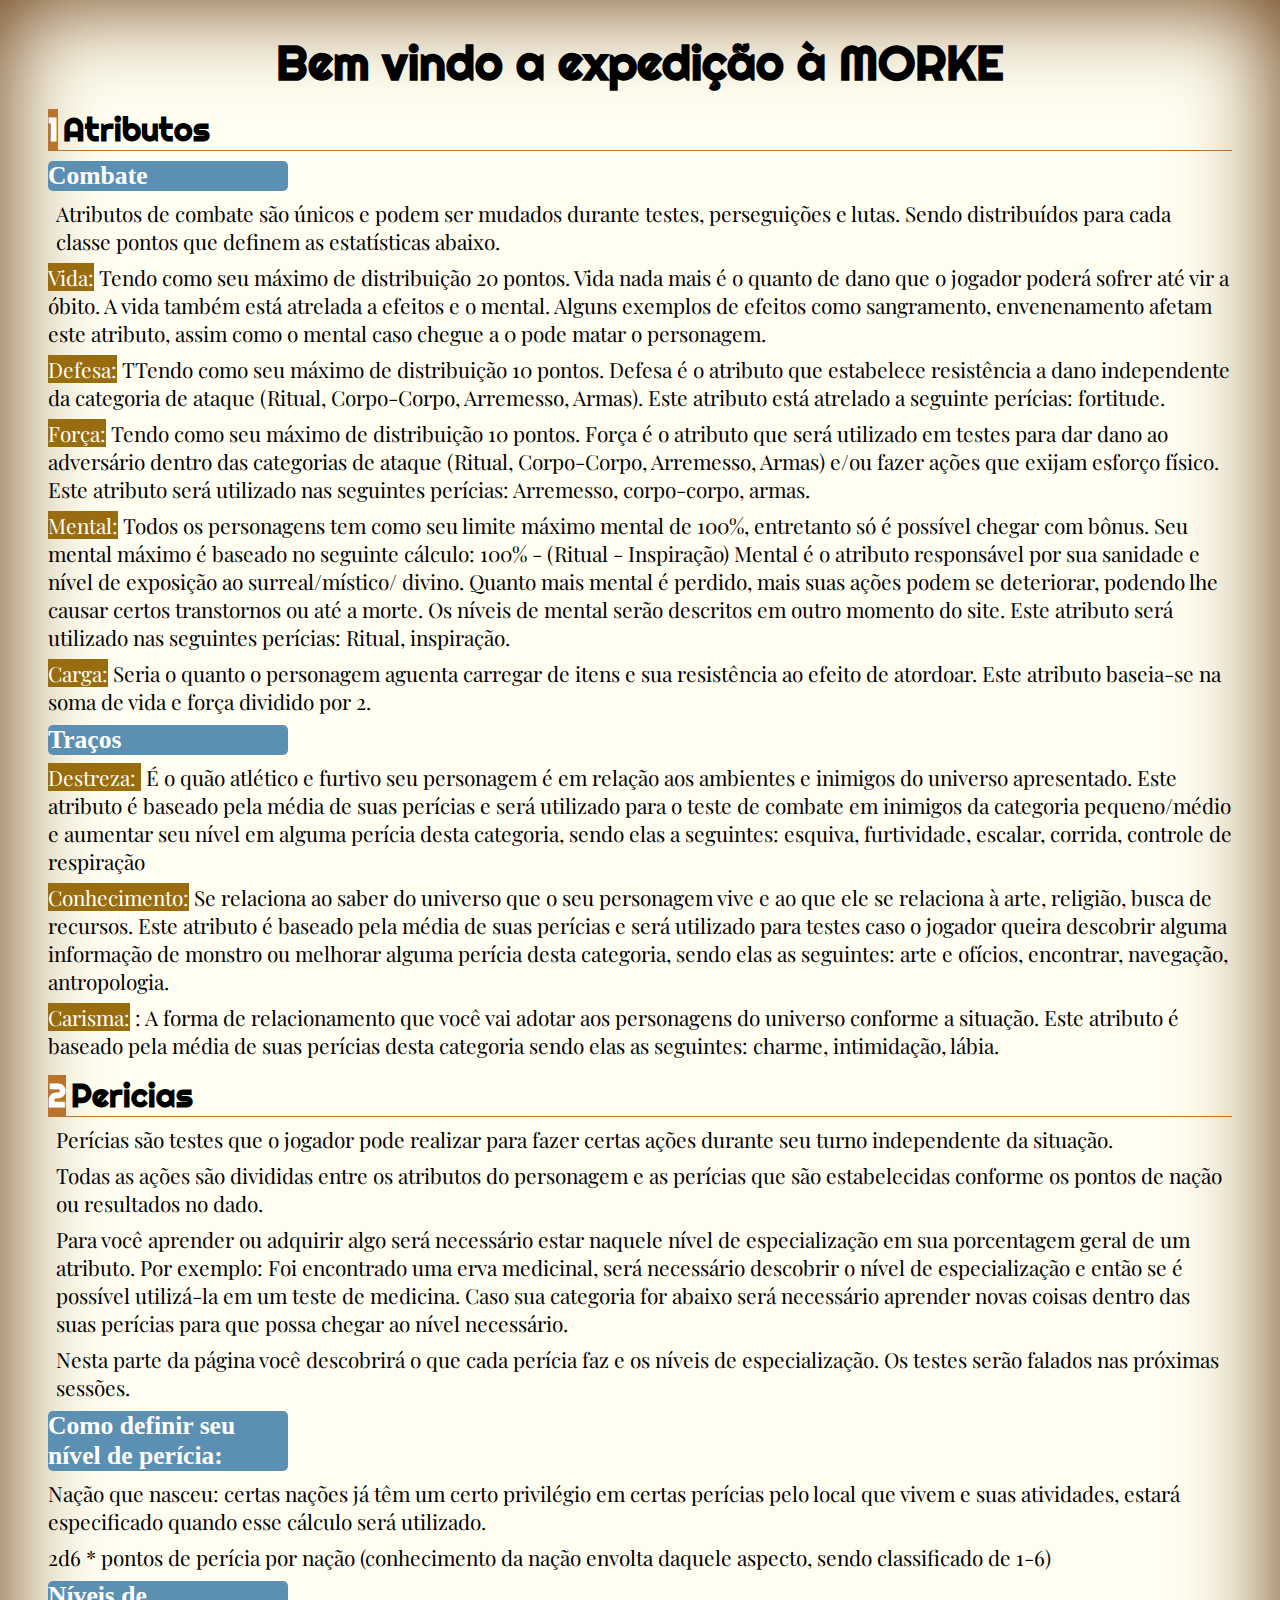
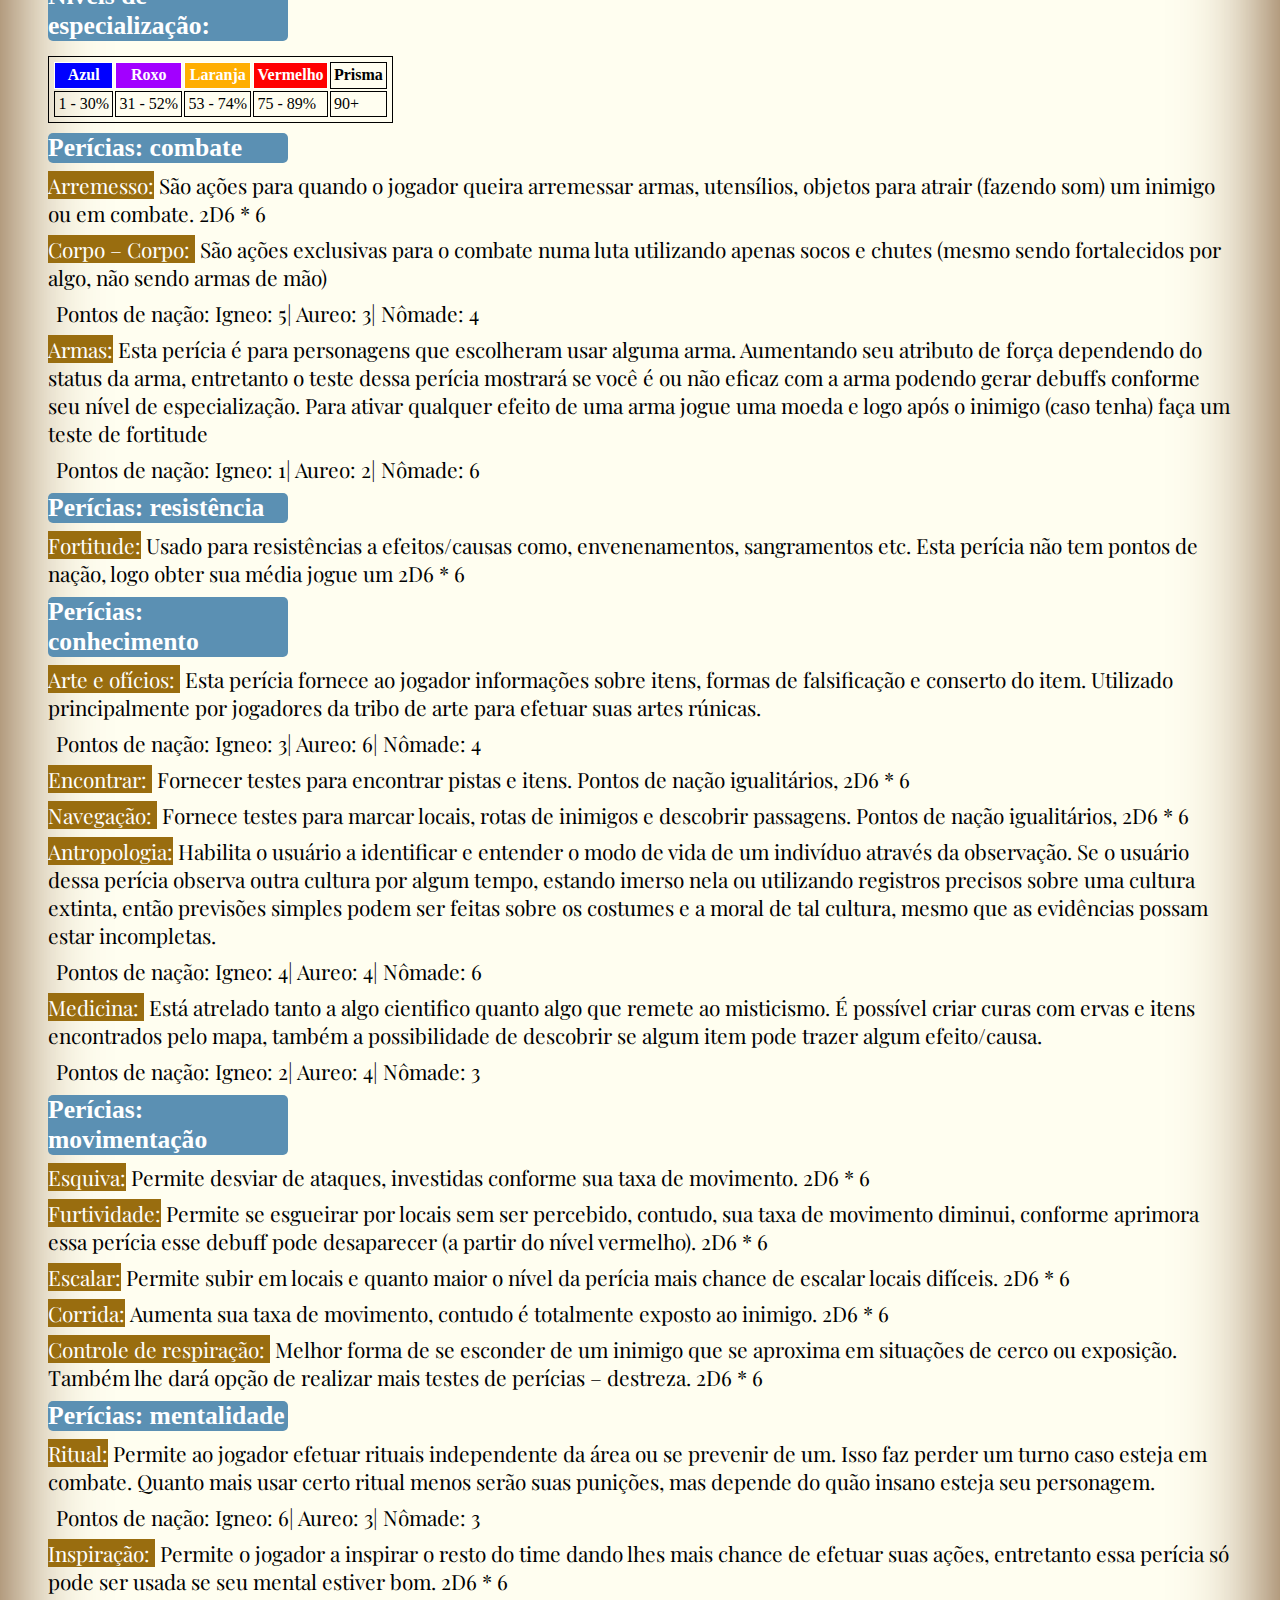
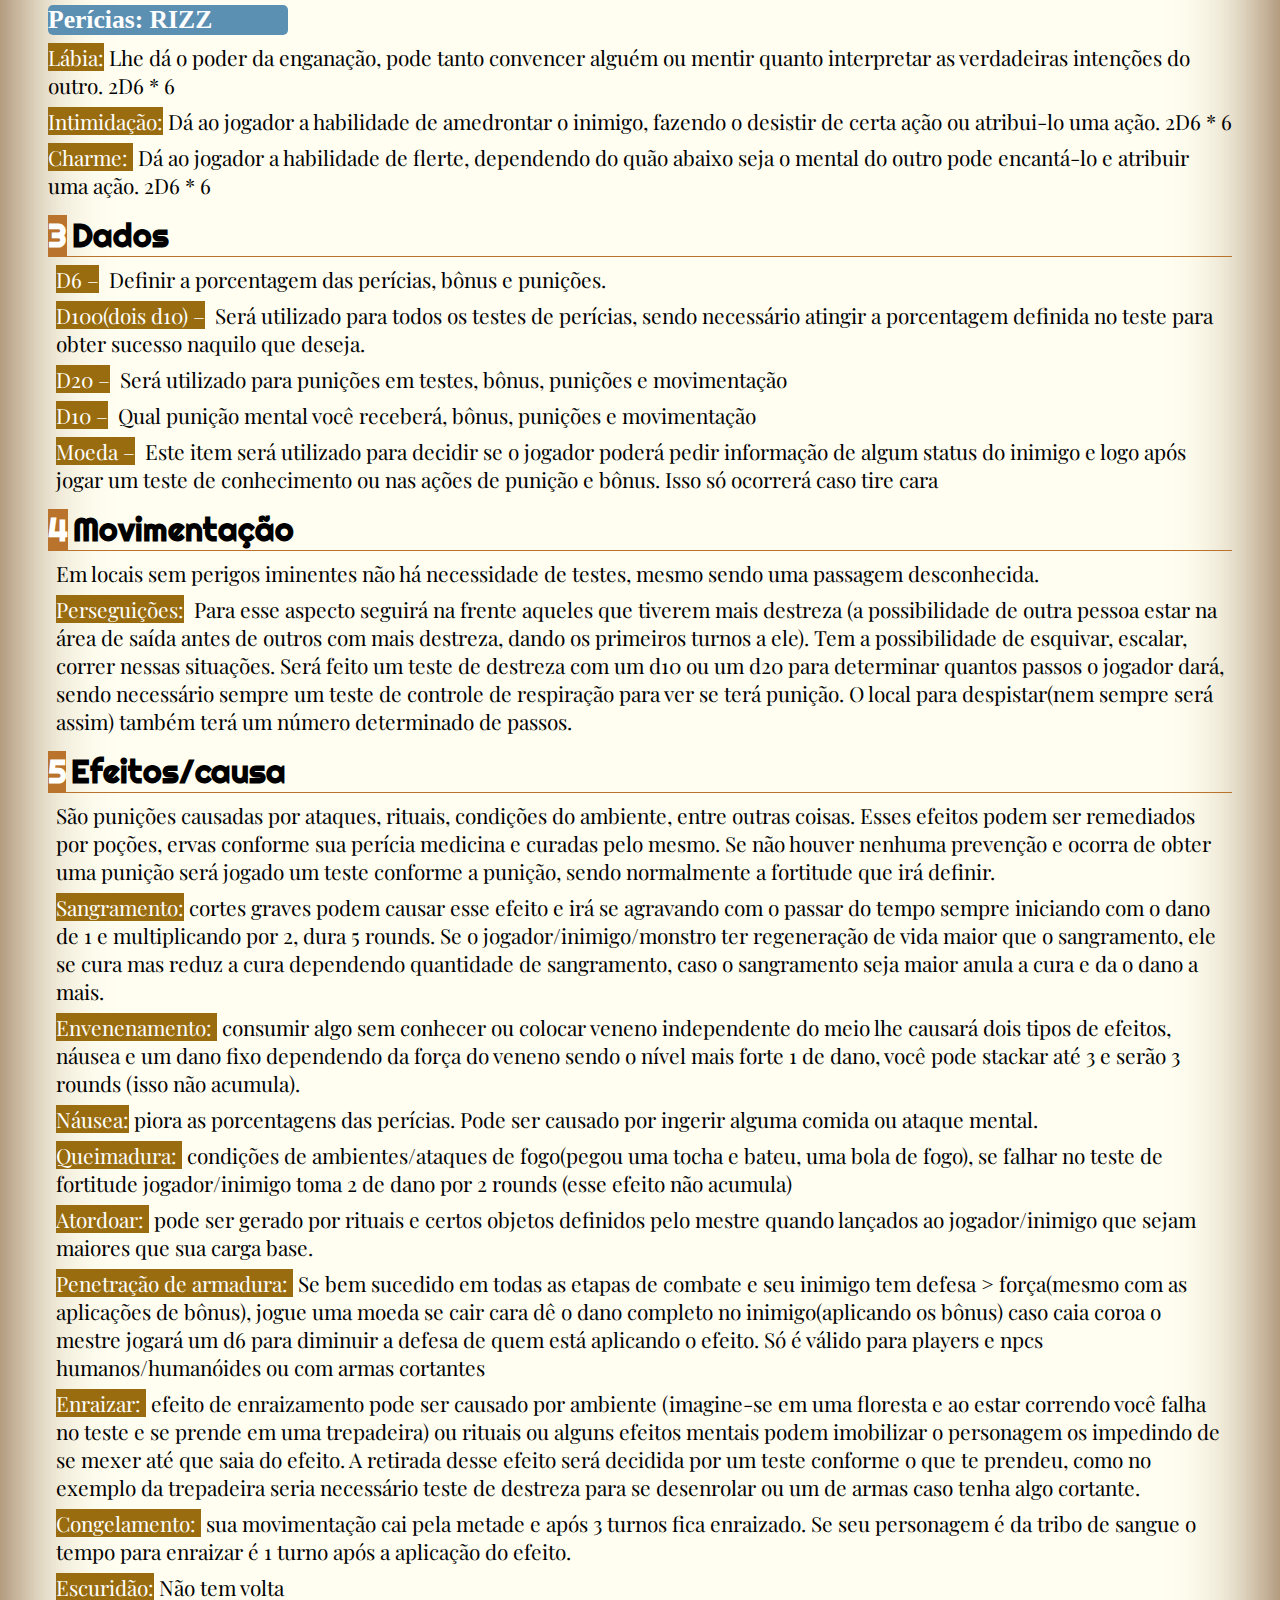
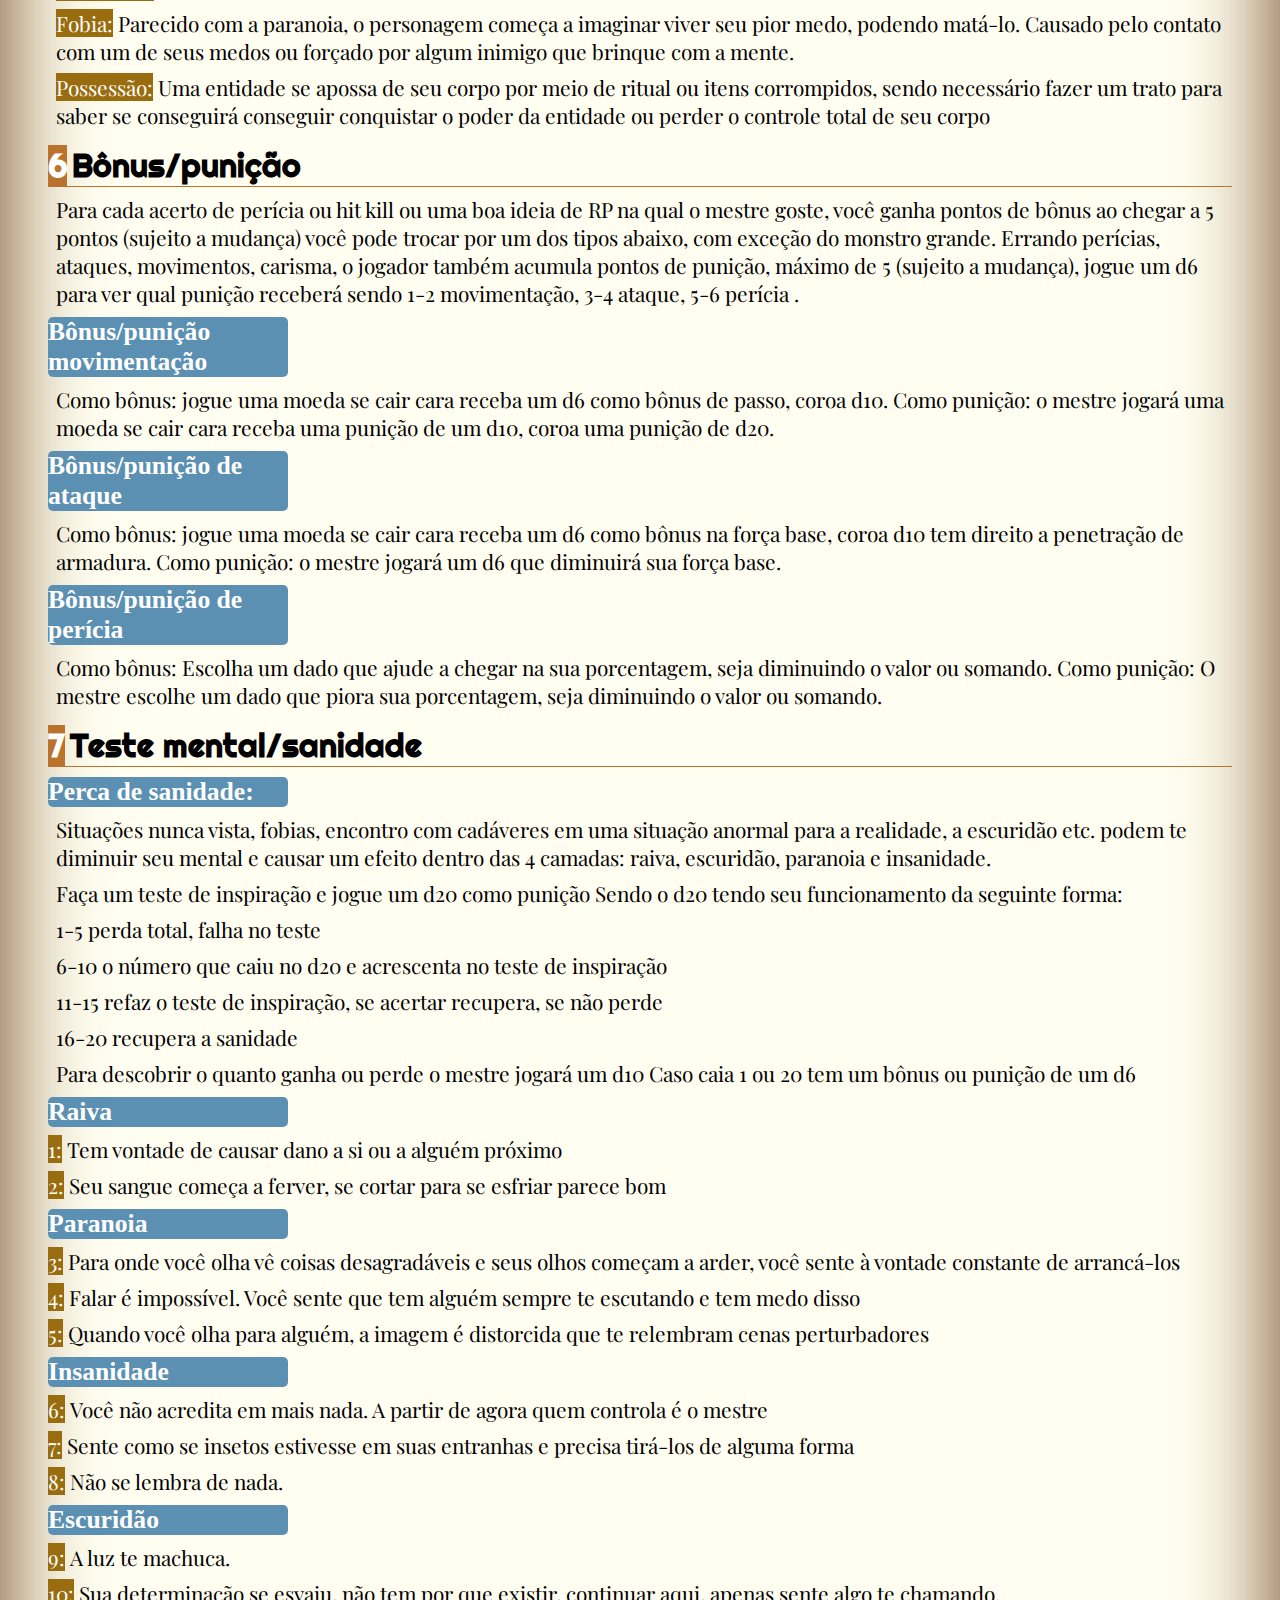
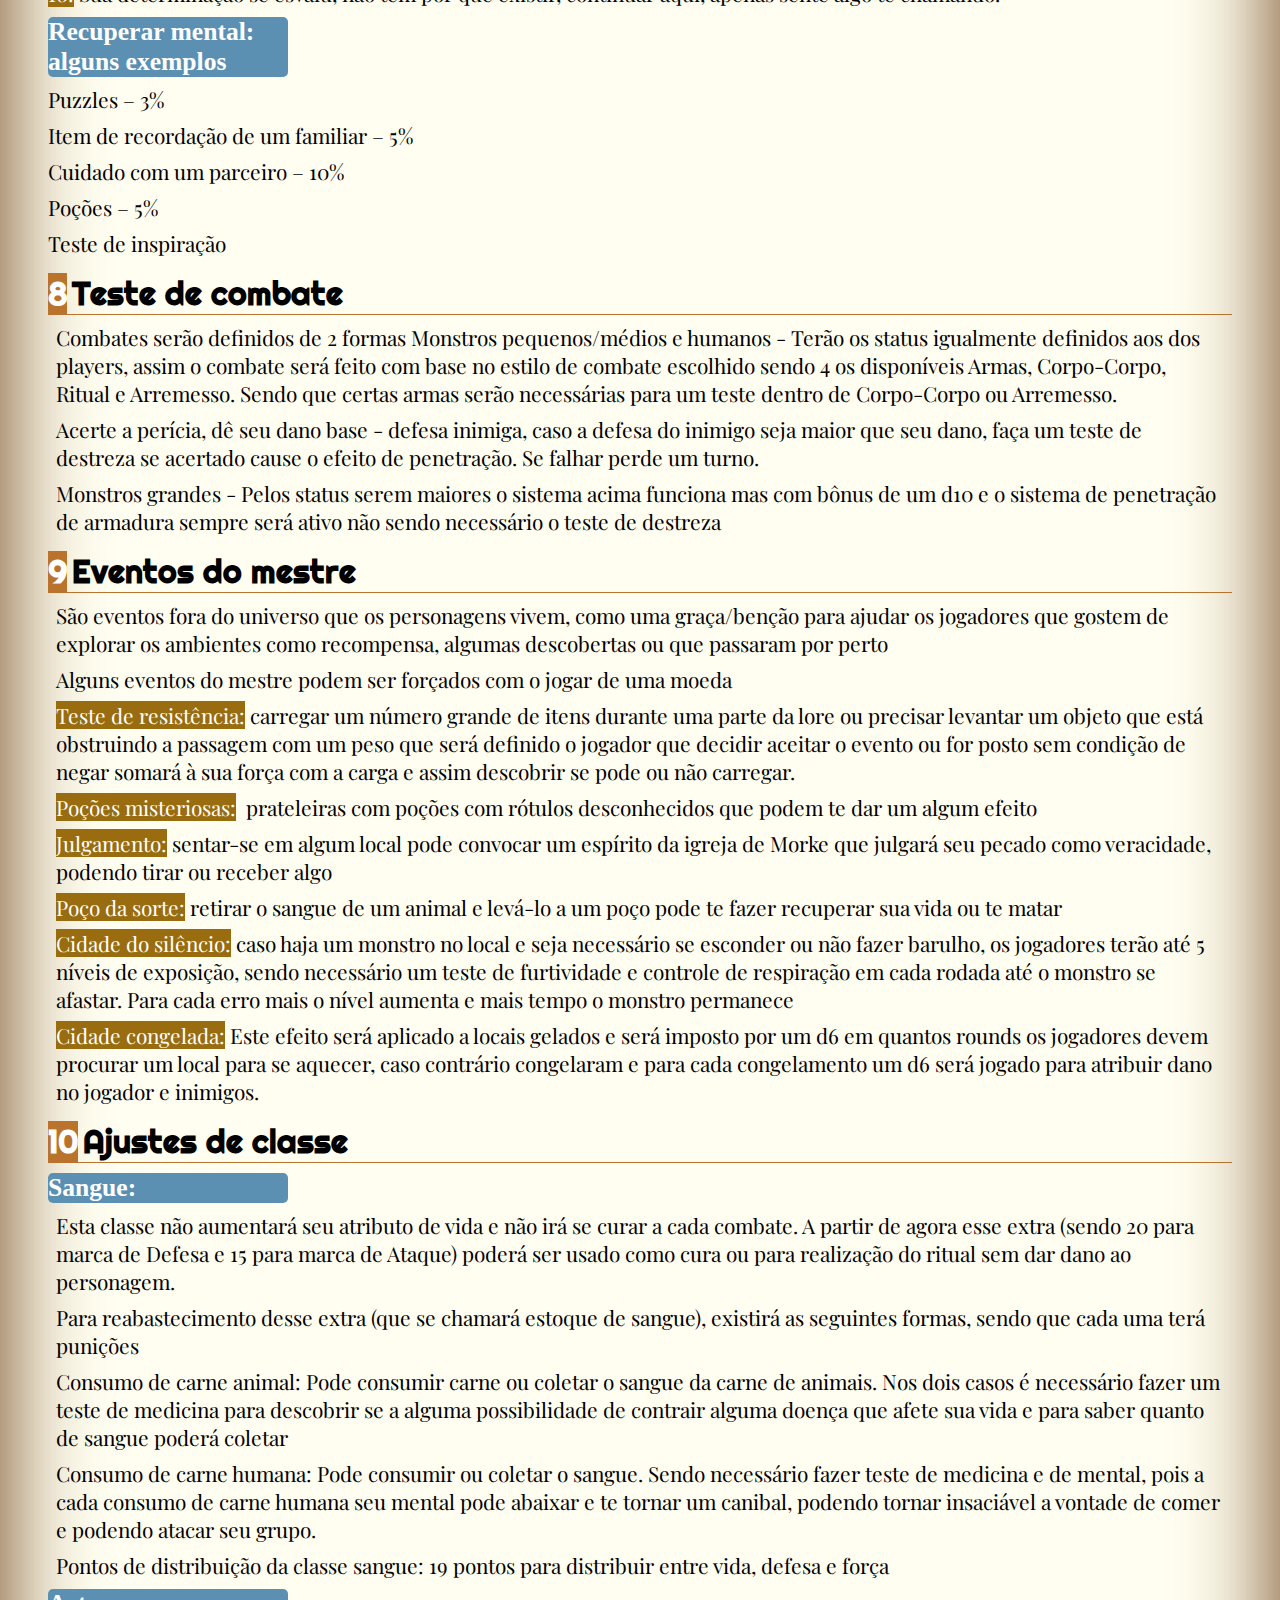
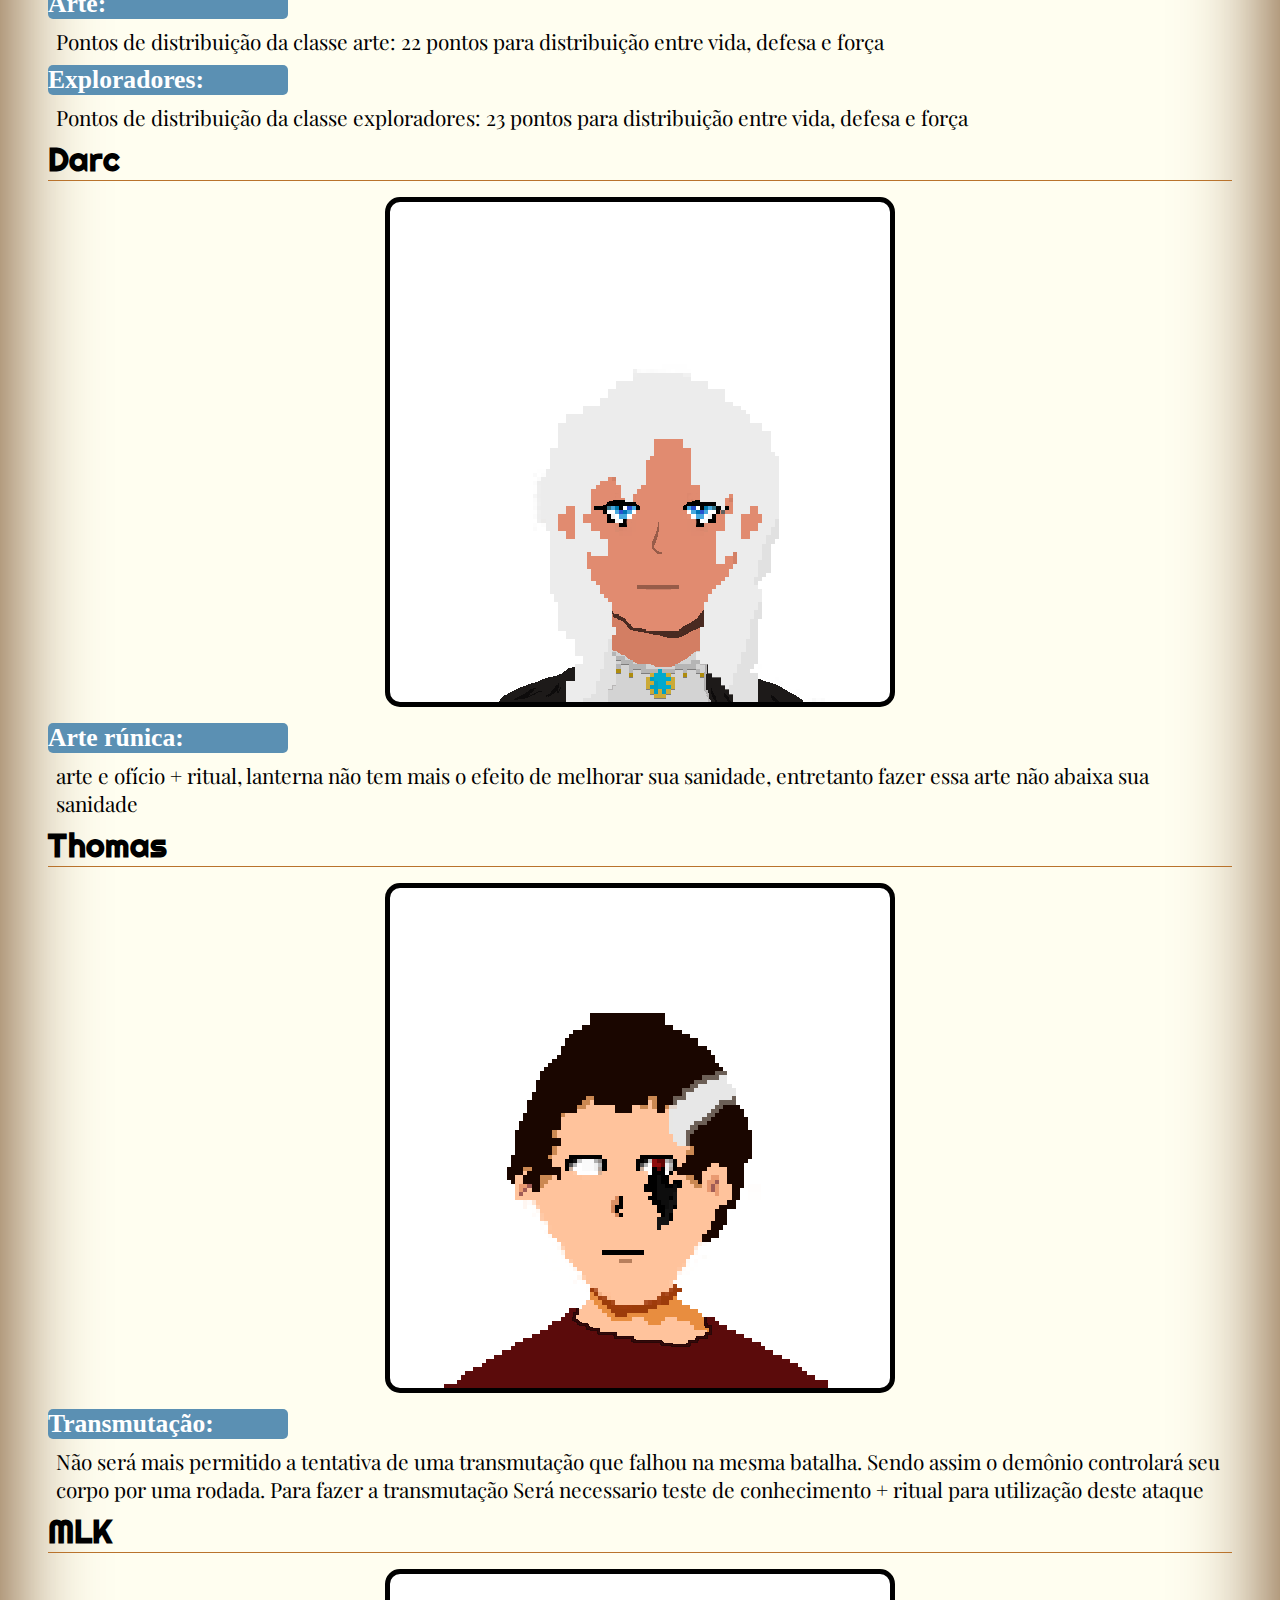
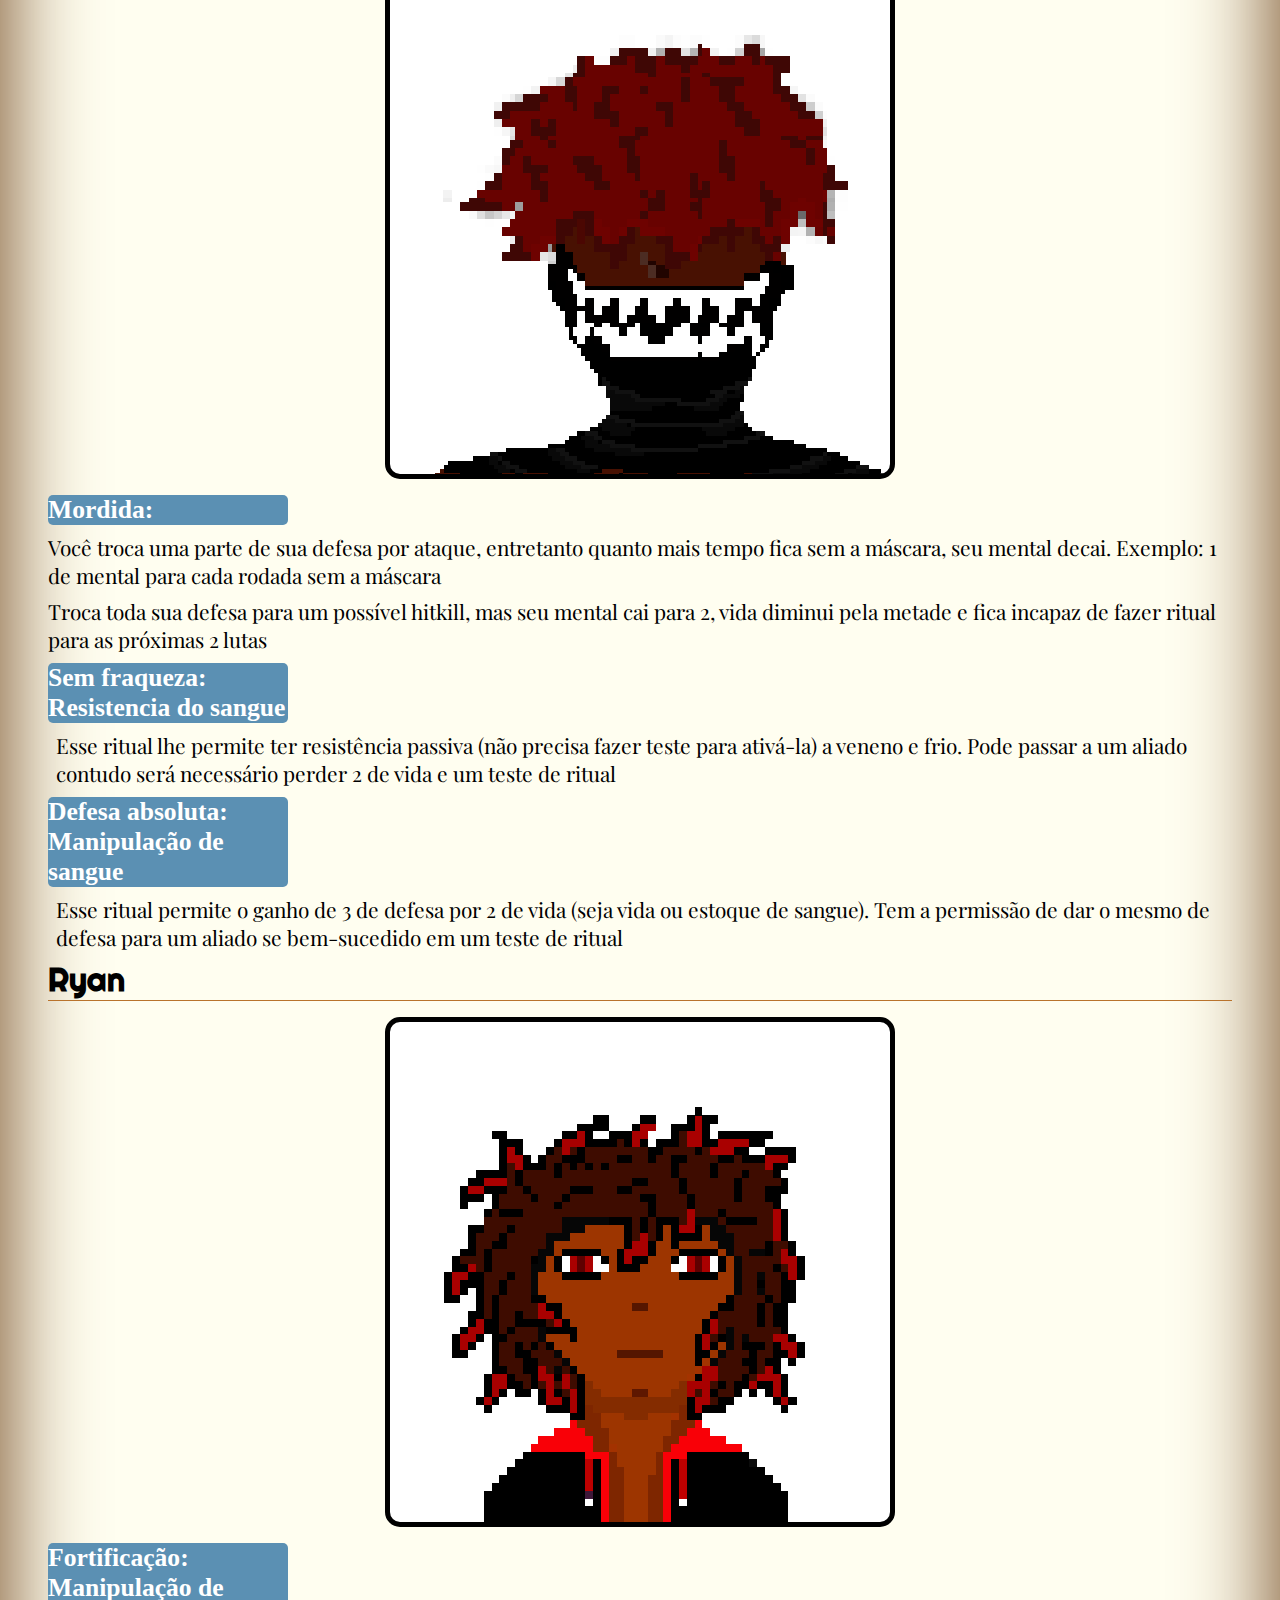
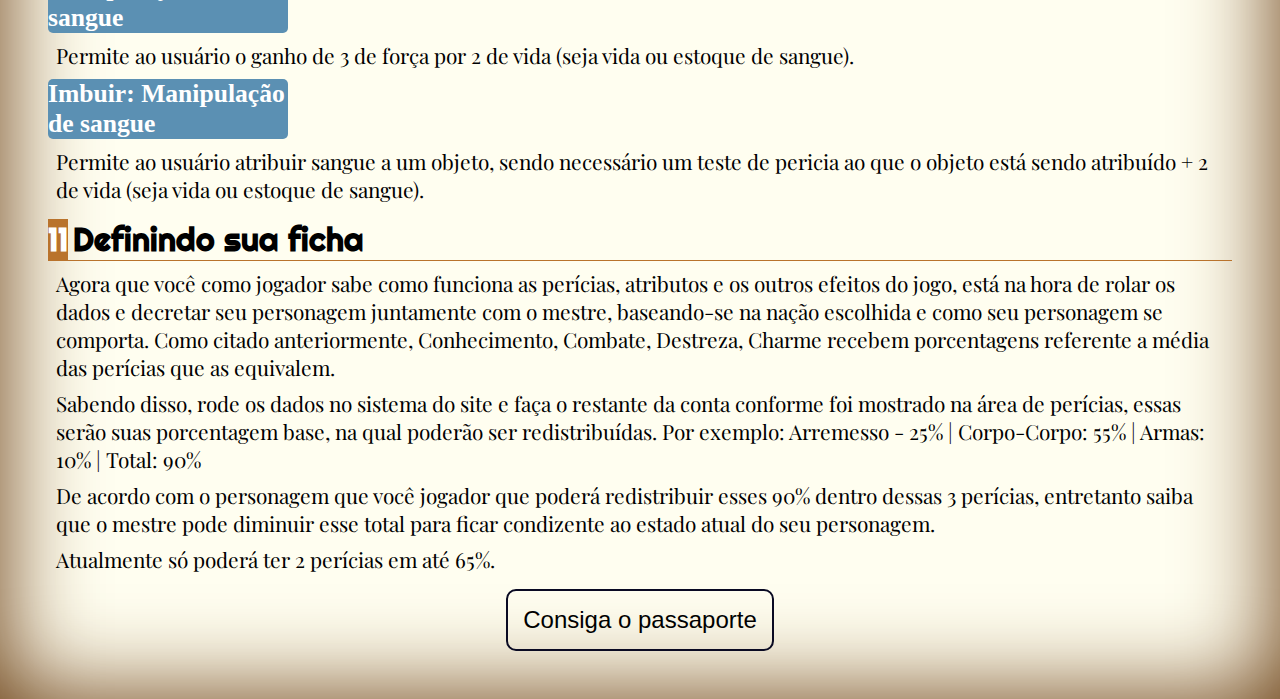
<file: index.html>
<!DOCTYPE html>
<html lang="pt-br">
<head>
    <meta charset="UTF-8">
    <meta name="viewport" content="width=device-width, initial-scale=1.0">
    <title>Regras</title>
    <link rel="stylesheet" href="style.css">
</head>
<body id="home">
    <div id="welcome">
        <h1>Bem vindo a expedição à MORKE</h1>
    </div>

    <!--Atributos(2 div combate,caracteristicas), pericias, testes mental
    teste de combate, teste de atributos, teste de pericias, testes do mestre 
    movimentação(perseguições,ações),Dados, Ajustes de classes-->
    <section class="regras">
        <h2><a>1</a>Atributos</h2>
        <!--Atributos-->
        <div>
            <h3>Combate</h3>
            <p>Atributos de combate são únicos e podem ser mudados durante testes, perseguições e lutas. Sendo distribuídos para cada classe pontos que definem as estatísticas abaixo.</p>
            <ul>
                <li><a>Vida:</a>Tendo como seu máximo de distribuição 
                    20 pontos. Vida nada mais é o quanto de dano que 
                    o jogador poderá sofrer até vir a óbito. A vida 
                    também está atrelada a efeitos e o mental. Alguns
                     exemplos de efeitos como sangramento, envenenamento 
                     afetam este atributo, assim como o mental caso 
                     chegue a 0 pode matar o personagem.
                    </li>
                <li><a>Defesa:</a>TTendo como seu máximo de 
                    distribuição 10 pontos. Defesa é o atributo 
                    que estabelece resistência a dano independente 
                    da categoria de ataque (Ritual, Corpo-Corpo, 
                    Arremesso, Armas). Este atributo está atrelado 
                    a seguinte perícias: fortitude.

                    </li>
                <li><a>Força:</a>Tendo como seu máximo de distribuição 
                    10 pontos. Força é o atributo que será utilizado 
                    em testes para dar dano ao adversário dentro das 
                    categorias de ataque (Ritual, Corpo-Corpo, 
                    Arremesso, Armas) e/ou fazer ações que exijam 
                    esforço físico. Este atributo será utilizado 
                    nas seguintes perícias: Arremesso, corpo-corpo, 
                    armas.                    
                    </li>
                <li><a>Mental:</a>Todos os personagens tem como 
                    seu limite máximo mental de 100%, entretanto 
                    só é possível chegar com bônus. Seu mental 
                    máximo é baseado no seguinte cálculo: 100% - 
                    (Ritual - Inspiração) 
                    Mental é o atributo responsável 
                    por sua sanidade e nível de exposição 
                    ao surreal/místico/ divino. Quanto mais 
                    mental é perdido, mais suas ações podem se 
                    deteriorar, podendo lhe causar certos 
                    transtornos ou até a morte. Os níveis de mental 
                    serão descritos em outro momento do site. Este 
                    atributo será utilizado nas seguintes perícias:
                    Ritual, inspiração.
                    </li>
                    <li><a>Carga:</a>Seria o quanto o 
                        personagem aguenta carregar de itens e 
                        sua resistência ao efeito de atordoar. 
                        Este atributo baseia-se na soma de vida e 
                        força dividido por 2.
                    </li>
            </ul>
            <h3>Traços</h3>
            <ul>
                <li><a>Destreza: </a>É o quão atlético e furtivo 
                    seu personagem é em relação aos ambientes e 
                    inimigos do universo apresentado. Este atributo 
                    é baseado pela média de suas perícias e será 
                    utilizado para o teste de combate em inimigos da 
                    categoria pequeno/médio e aumentar seu nível em 
                    alguma perícia desta categoria, sendo elas a 
                    seguintes: esquiva, furtividade, escalar, 
                    corrida, controle de respiração
                    </li>
                <li><a>Conhecimento:</a>Se relaciona ao saber 
                    do universo que o seu personagem vive e ao 
                    que ele se relaciona à arte, religião, busca 
                    de recursos. Este atributo é baseado pela 
                    média de suas perícias e será utilizado para 
                    testes caso o jogador queira descobrir alguma 
                    informação de monstro ou melhorar alguma perícia 
                    desta categoria, sendo elas as seguintes: arte e 
                    ofícios, encontrar, navegação, antropologia.
                    </li>
                <li><a>Carisma:</a>:  A forma de relacionamento que 
                    você vai adotar aos personagens do universo 
                    conforme a situação. Este atributo é baseado 
                    pela média de suas perícias desta categoria sendo 
                    elas as seguintes: charme, intimidação, lábia.
                    </li>
        </div>
        <div>
        </div>
    </section>
    <section class="regras">
        <h2><a>2</a>Pericias</h2>
        <p>Perícias são testes que o jogador pode realizar para fazer 
            certas 
            ações durante seu turno independente da situação.</p>
        <p>Todas as ações são divididas entre os atributos do 
            personagem e as perícias que são 
            estabelecidas conforme os pontos de nação ou 
            resultados no dado.
            </p>
        <p>Para você aprender ou adquirir algo será 
            necessário estar naquele nível de 
            especialização em sua porcentagem geral de um 
            atributo. Por exemplo: Foi encontrado uma erva medicinal, 
            será necessário descobrir o nível de especialização e 
            então se é possível utilizá-la em um teste de medicina. 
            Caso sua categoria for abaixo será necessário aprender 
            novas coisas dentro das suas perícias para que possa 
            chegar ao nível necessário.
            </p>
            <p>Nesta parte da página você descobrirá o que 
                cada perícia faz e os níveis de especialização. 
                Os testes serão falados nas próximas sessões.</p>
            <ul>
                <h3>Como definir seu nível de perícia:</h3>
                <li>Nação que nasceu: certas nações já têm um 
                    certo privilégio em certas perícias pelo 
                    local que vivem e suas atividades, estará 
                    especificado quando esse cálculo será utilizado.</li>
                <li>2d6 * pontos de perícia por nação 
                    (conhecimento da nação envolta daquele 
                    aspecto, sendo classificado de 1-6) </li>
            </ul>

            <table>
                <h3>Níveis de especialização:</h3>
                <tr>
                    <th>Azul</th>
                    <th>Roxo</th>
                    <th>Laranja</th>
                    <th>Vermelho</th>
                    <th>Prisma</th>
                </tr>
                <tr>
                    <td>1 - 30%</td>
                    <td>31 - 52%</td>
                    <td>53 - 74%</td>
                    <td>75 - 89%</td>
                    <td>90+</td>
                </tr>
            </table>

            <ul>
                <h3>Perícias: combate</h3>
                <li><a>Arremesso:</a>São ações para quando o 
                    jogador queira arremessar armas, 
                    utensílios, objetos para atrair 
                    (fazendo som) um inimigo ou em combate. 
                    2D6 * 6</li>
                <li><a>Corpo – Corpo: </a>São ações exclusivas 
                    para o combate numa luta utilizando apenas 
                    socos e chutes (mesmo sendo fortalecidos por 
                    algo, não sendo armas de mão)
                </li>
                <p>Pontos de nação: Igneo: 5| Aureo: 3| Nômade: 4</p>
                <li><a>Armas:</a>Esta perícia é para personagens que escolheram usar alguma arma. 
                    Aumentando seu atributo de força dependendo do status da arma, entretanto o teste dessa 
                    perícia mostrará se você é ou não eficaz com a arma podendo gerar debuffs conforme seu 
                    nível de especialização. Para ativar qualquer efeito de uma arma jogue uma moeda e 
                    logo após o inimigo (caso tenha) faça um teste de fortitude</li>
                    <p>Pontos de nação: Igneo: 1| Aureo: 2| Nômade: 6</p>
            </ul>

            <ul>
                <h3>Perícias: resistência</h3>
                <li><a>Fortitude:</a>Usado para resistências a 
                    efeitos/causas como, envenenamentos, 
                    sangramentos etc. Esta perícia não tem 
                    pontos de nação, logo obter sua média jogue
                    um 2D6 * 6 
                </li>
            </ul>

            <ul>
                <h3>Perícias: conhecimento</h3>
                <li><a>Arte e ofícios: </a>Esta perícia 
                    fornece ao jogador informações sobre itens, 
                    formas de falsificação e conserto do item. 
                    Utilizado principalmente por jogadores da 
                    tribo de arte para efetuar suas artes 
                    rúnicas.</li>
                    <p>Pontos de nação: Igneo: 3| Aureo: 6| Nômade: 4</p>
                    <li><a>Encontrar: </a>Fornecer testes para 
                        encontrar pistas e itens. 
                        Pontos de nação igualitários, 
                        2D6 * 6
                    </li>
                    <li><a>Navegação: </a>Fornece testes 
                        para marcar locais, 
                        rotas de inimigos e 
                        descobrir passagens. 
                        Pontos de nação igualitários, 2D6 * 6
                    </li>
                <li><a>Antropologia:</a>Habilita o 
                    usuário a identificar e entender o
                     modo de vida de um indivíduo através 
                     da observação. Se o usuário dessa perícia
                      observa outra cultura por algum tempo, 
                      estando imerso nela ou utilizando 
                      registros precisos sobre uma cultura 
                      extinta, então previsões simples podem 
                      ser feitas sobre os costumes e a moral 
                      de tal cultura, mesmo que as evidências 
                      possam estar incompletas.</li>
                    <p>Pontos de nação: Igneo: 4| Aureo: 4| Nômade: 6</p>
                    
                <li><a>Medicina: </a>Está atrelado tanto a algo cientifico 
                    quanto algo que remete ao misticismo. É possível criar 
                    curas com ervas e itens encontrados pelo mapa, também a 
                    possibilidade de descobrir se algum item pode trazer 
                    algum efeito/causa.</li>
                    <p>Pontos de nação: Igneo: 2| Aureo: 4| Nômade: 3</p>
            </ul>

            <ul>
                <h3>Perícias: movimentação</h3>
                <li><a>Esquiva:</a>Permite desviar de ataques, 
                    investidas conforme sua taxa de movimento. 
                    2D6 * 6</li>
                <li><a>Furtividade:</a>Permite se esgueirar por 
                    locais sem ser percebido, contudo, 
                    sua taxa de movimento diminui, conforme 
                    aprimora essa perícia esse debuff pode 
                    desaparecer (a partir do nível vermelho). 2D6 * 6
                </li>
                <li><a>Escalar:</a>Permite subir em locais e 
                    quanto maior o nível da perícia mais 
                    chance de escalar locais difíceis. 
                    2D6 * 6</li>
                <li><a>Corrida:</a>Aumenta sua taxa de 
                    movimento, contudo é totalmente exposto 
                    ao inimigo. 2D6 * 6</li>
                <li><a>Controle de respiração: </a>Melhor forma 
                    de se esconder de um inimigo que se 
                    aproxima em situações de cerco 
                    ou exposição. Também lhe dará opção 
                    de realizar mais testes de perícias – 
                    destreza. 2D6 * 6</li>
            </ul>

            <ul>
                <h3>Perícias: mentalidade</h3>
                <li><a>Ritual:</a>Permite ao jogador efetuar rituais 
                    independente da área ou se prevenir de um. 
                    Isso faz perder um turno caso esteja em combate. 
                    Quanto mais usar certo ritual menos serão suas 
                    punições, mas depende do quão insano esteja seu 
                    personagem.</li>
                <p>Pontos de nação: Igneo: 6| Aureo: 3| Nômade: 3</p>
                <li><a>Inspiração: </a>Permite o jogador a 
                    inspirar o resto do time dando lhes 
                    mais chance de efetuar suas ações, 
                    entretanto essa perícia só pode ser usada 
                    se seu mental estiver bom. 2D6 * 6</li>
            </ul>

            <ul>
                <h3>Perícias: RIZZ</h3>
                <li><a>Lábia:</a>Lhe dá o poder da enganação, 
                    pode tanto convencer alguém ou mentir 
                    quanto interpretar as verdadeiras 
                    intenções do outro. 2D6 * 6</li>
                <li><a>Intimidação:</a>Dá ao jogador a 
                    habilidade de amedrontar o inimigo, 
                    fazendo o desistir de certa ação ou 
                    atribui-lo uma ação. 2D6 * 6</li>
                <li><a>Charme: </a>Dá ao jogador a 
                    habilidade de flerte, dependendo do 
                    quão abaixo seja o mental do outro 
                    pode encantá-lo e atribuir uma ação. 
                    2D6 * 6</li>
            </ul>
        <!--Pericias-->
    </section>
    <section class="regras">
        <h2><a>3</a>Dados</h2>
        <p><a>D6 –</a> Definir a porcentagem das perícias, bônus e punições.</p>
        <p><a>D100(dois d10) –</a> Será utilizado para todos os testes 
            de perícias, sendo necessário atingir a porcentagem 
            definida no teste para obter sucesso naquilo que deseja.</p>
        <p><a>D20 –</a> Será utilizado para punições em testes, bônus, punições e movimentação</p>
        <p><a>D10 –</a> Qual punição mental você receberá, bônus, punições e movimentação</p>
        <p><a>Moeda –</a> Este item será utilizado para decidir 
            se o jogador poderá pedir informação de algum status 
            do inimigo e logo após jogar um teste de conhecimento ou nas ações de punição e bônus. 
            Isso só ocorrerá caso tire cara</p>
        <!--Dados-->
    </section>
    <section class="regras">
        <h2><a>4</a>Movimentação</h2>
        <p>Em locais sem perigos iminentes não há 
            necessidade de testes, mesmo sendo uma passagem desconhecida.</p>
        <p><a> Perseguições:</a> Para esse aspecto seguirá na frente 
            aqueles que tiverem mais destreza (a possibilidade de 
            outra pessoa estar na área de saída antes de outros com 
            mais destreza, dando os primeiros turnos a ele). 
            Tem a possibilidade de esquivar, escalar, correr nessas 
            situações. Será feito um teste de destreza com um d10 ou 
            um d20 para determinar quantos passos o jogador dará, 
            sendo necessário sempre um teste de controle de 
            respiração para ver se terá punição. O local para 
            despistar(nem sempre será assim) também terá um número 
            determinado de passos.</p>
        <!--Movimentação-->
    </section>
    <section class="regras">
        <h2><a>5</a>Efeitos/causa</h2>
        <p>São punições causadas por ataques, rituais, 
            condições do ambiente, entre outras coisas. 
            Esses efeitos podem ser remediados por poções, 
            ervas conforme sua perícia medicina  e curadas 
            pelo mesmo. Se não houver nenhuma prevenção e 
            ocorra de obter uma punição será jogado um teste 
            conforme a punição, sendo normalmente a fortitude 
            que irá definir.</p>
        <p><a>Sangramento:</a>cortes graves podem causar esse efeito e 
            irá se agravando com o passar do tempo sempre iniciando 
            com o dano de 1 e multiplicando por 2, dura 5 rounds. 
            Se o jogador/inimigo/monstro ter regeneração de vida 
            maior que o sangramento, ele se cura mas reduz a cura 
            dependendo quantidade de sangramento, caso o sangramento 
            seja maior anula a cura e da o dano a mais.</p>
        <p><a>Envenenamento: </a>consumir algo sem conhecer ou colocar 
            veneno independente do meio lhe causará dois tipos de 
            efeitos, náusea e um dano fixo dependendo da força do veneno 
            sendo o nível mais forte 1 de dano, você pode stackar até 3 
            e serão 3 rounds (isso não acumula).</p>
        <p><a>Náusea:</a>piora as porcentagens das perícias. 
            Pode ser causado por ingerir alguma comida 
            ou ataque mental.</p>
        <p><a>Queimadura: </a>condições de ambientes/ataques de 
                fogo(pegou uma tocha e bateu, uma bola de fogo), 
                se falhar no teste de fortitude jogador/inimigo 
                toma 2 de dano por 2 rounds (esse efeito não acumula) </p>
        <p><a>Atordoar: </a> pode ser gerado por rituais e certos 
            objetos definidos pelo mestre quando lançados 
            ao jogador/inimigo que sejam maiores que sua carga base.</p>
        <p><a>Penetração de armadura: </a> Se bem sucedido em todas as etapas de combate e seu inimigo tem defesa > 
            força(mesmo com as aplicações de bônus), jogue uma moeda se cair cara dê o dano completo no inimigo(aplicando os bônus) 
            caso caia coroa o mestre jogará um d6 para diminuir a defesa de quem está aplicando o efeito. 
            Só é válido para players e npcs humanos/humanóides ou com armas cortantes</p>
        <p><a>Enraizar: </a> efeito de enraizamento pode ser 
            causado por ambiente (imagine-se em uma floresta 
            e ao estar correndo   você falha no teste e se 
            prende em uma trepadeira) ou rituais ou alguns 
            efeitos mentais podem imobilizar o personagem os 
            impedindo de se mexer até que saia do efeito. 
            A retirada desse efeito será decidida por um teste 
            conforme o que te prendeu, como no exemplo da trepadeira 
            seria necessário teste de destreza para se desenrolar
             ou um de armas caso tenha algo cortante.</p>
        <p><a>Congelamento: </a> sua movimentação cai pela metade e após 3 turnos 
            fica enraizado. Se 
            seu personagem é da tribo de sangue o tempo para enraizar 
            é 1 turno após a aplicação do efeito.
        </p>
        <p><a>Escuridão:</a>Não tem volta</p>
        <p><a>Fobia:</a>Parecido com a paranoia, 
            o personagem começa a imaginar viver 
            seu pior medo, podendo matá-lo. Causado pelo 
            contato com um de seus medos ou forçado por algum 
            inimigo que brinque com a mente.</p>
        <p><a>Possessão:</a>Uma entidade se apossa de seu corpo 
            por meio de ritual ou itens corrompidos, sendo 
            necessário fazer um trato para saber se conseguirá 
            conseguir conquistar o poder da entidade ou perder o 
            controle total de seu corpo</p>
        <!--Efeitos(causa e condição)-->
    </section>

    <section class="regras">
        <h2><a>6</a>Bônus/punição</h2>
        <p>Para cada acerto de perícia ou hit kill ou uma boa ideia de 
            RP na qual o mestre goste, você ganha pontos de bônus 
            ao chegar a 5 pontos (sujeito a mudança) você pode trocar 
            por um dos tipos abaixo, com exceção do monstro grande. 
            Errando perícias, ataques, movimentos, carisma, o jogador 
            também acumula pontos de punição, máximo de 5 
            (sujeito a mudança),  jogue um d6 para ver qual punição 
            receberá sendo 1-2 movimentação, 3-4 ataque, 5-6 perícia .</p>

            <h3>Bônus/punição movimentação</h3>
            <p>Como bônus: jogue uma moeda se cair cara receba um d6 
                como bônus de passo, coroa d10.
                Como punição: o mestre jogará uma moeda se 
                cair cara receba uma punição de um d10, coroa 
                uma punição de d20.
                </p>
            <h3>Bônus/punição de ataque</h3>
            <p>Como bônus: jogue uma moeda se cair cara receba um d6 
                como bônus na força base, coroa d10 tem direito a penetração de armadura.
                Como punição: o mestre jogará um d6 que diminuirá 
                sua força base.
                </p>
            <h3>Bônus/punição de perícia</h3>
            <p>Como bônus: Escolha um dado que ajude a 
                chegar na sua porcentagem, seja diminuindo o 
                valor ou somando.
                Como punição: O mestre escolhe um dado que 
                piora sua porcentagem, seja diminuindo o valor 
                ou somando.
                </p>
    </section>

    <section class="regras">
        <h2><a>7</a>Teste mental/sanidade</h2>
        <h3>Perca de sanidade:</h3>

        <p>Situações nunca vista, fobias, 
            encontro com cadáveres em uma situação anormal 
            para a realidade, a escuridão etc. 
            podem te diminuir seu mental e causar um efeito 
            dentro das 4 camadas: raiva, escuridão, paranoia e 
            insanidade.</p>
            <p>Faça um teste de inspiração e jogue um d20 como punição
                Sendo o d20 tendo seu funcionamento da seguinte forma:               
                </p>
                <p>1-5 perda total, falha no teste</p>
                <p>6-10 o número que caiu no d20 e acrescenta no teste de inspiração</p>
                <p>11-15 refaz o teste de inspiração, se acertar recupera, se não perde</p>
                <p>16-20 recupera a sanidade</p>
                <p>Para descobrir o quanto ganha ou perde o mestre jogará um d10
                    Caso caia 1 ou 20 tem um bônus ou punição de um d6
                    </p>
        <ul>
            <h3>Raiva</h3>
            <li><a>1:</a>Tem vontade de causar dano a si ou a 
                alguém próximo</li>
                <li><a>2:</a>Seu sangue começa a ferver, 
                    se cortar para se esfriar parece bom</li>
            <h3>Paranoia</h3>
            <li><a>3:</a>Para onde você olha vê coisas 
                desagradáveis e seus olhos começam a arder, 
                você sente à vontade constante de arrancá-los</li>
                <li><a>4:</a>Falar é impossível. Você sente que tem alguém 
                    sempre te escutando e tem medo disso</li>
                <li><a>5:</a>Quando você olha para alguém, a imagem é 
                    distorcida que te 
                    relembram cenas perturbadores</li>
            <h3>Insanidade</h3>
            <li><a>6:</a>Você não acredita em mais nada. 
                A partir de agora quem controla é o mestre</li>
                <li><a>7:</a>Sente como se insetos estivesse 
                    em suas entranhas e precisa 
                    tirá-los de alguma forma</li>
                <li><a>8:</a>Não se lembra de nada.</li>
            <h3>Escuridão</h3>
            <li><a>9:</a>A luz te machuca.</li>
            <li><a>10:</a>Sua determinação se esvaiu, 
                não tem por que existir, continuar aqui, 
                apenas sente algo te chamando.</li>
        </ul>

        <ul>
            <h3>Recuperar mental: alguns exemplos</h3>
            <li>Puzzles – 3%</li>
            <li>Item de recordação de um familiar – 5%</li>
            <li>Cuidado com um parceiro – 10%</li>
            <li>Poções – 5%</li>
            <li>Teste de inspiração</li>
        </ul>
            
        <!--Teste mental-->
    </section>
    <section class="regras">
        <h2><a>8</a>Teste de combate</h2>
        <!--Teste de combate-->
        <p>Combates serão definidos de 2 formas
            Monstros pequenos/médios e humanos - Terão os 
            status igualmente definidos aos dos players, 
            assim o combate será feito com base no estilo 
            de combate escolhido sendo 4 os disponíveis
            Armas, Corpo-Corpo, Ritual e Arremesso. 
            Sendo que certas armas serão necessárias para 
            um teste dentro de Corpo-Corpo ou Arremesso.
        </p>
        <p>Acerte a perícia, dê seu dano base - defesa 
            inimiga, caso a defesa do inimigo seja maior 
            que seu dano, faça um teste de destreza se 
            acertado cause o efeito de penetração.
            Se falhar perde um turno.
            </p>
            <p>Monstros grandes - Pelos status serem 
                maiores o sistema acima funciona mas 
                com bônus de um d10 e o sistema de 
                penetração de armadura sempre será 
                ativo não sendo necessário o teste de destreza</p>
    </section>
    <section class="regras">
        <h2><a>9</a>Eventos do mestre</h2>
        <p>São eventos fora do universo que os personagens 
            vivem, como uma graça/benção para ajudar os 
            jogadores que gostem de explorar os ambientes 
            como recompensa, algumas descobertas ou que 
            passaram por perto</p>
        <p>Alguns eventos do mestre podem ser 
            forçados com o jogar de uma moeda</p>

        <p><a>Teste de resistência:</a>carregar um número grande de 
            itens durante uma parte da lore ou precisar levantar 
            um objeto que está obstruindo a passagem com um peso 
            que será definido o jogador que decidir aceitar o evento 
            ou for posto sem condição de negar somará à sua força com 
            a carga e assim descobrir se pode ou não carregar. </p>
        <p><a>Poções misteriosas:</a> prateleiras com poções 
            com rótulos desconhecidos que podem te dar um algum 
            efeito</p>
        <p><a>Julgamento:</a>sentar-se em algum local pode 
            convocar um espírito da igreja de Morke que julgará
             seu pecado como veracidade, podendo tirar ou 
             receber algo</p>
        <p><a>Poço da sorte:</a>retirar o sangue de um animal e 
            levá-lo a um poço pode te fazer recuperar sua vida 
            ou te matar</p>
        <p><a>Cidade do silêncio:</a>caso haja um monstro no 
            local e seja necessário se esconder ou não fazer 
            barulho, os jogadores terão até 5 níveis de 
            exposição, sendo necessário um teste de furtividade 
            e controle de respiração em cada rodada até o 
            monstro se afastar. Para cada erro mais o nível 
            aumenta e mais tempo o monstro permanece</p>
            <p><a>Cidade congelada:</a>Este efeito será aplicado a locais gelados e será imposto por um d6 em quantos rounds os 
                jogadores devem procurar um local para se aquecer, caso contrário congelaram e 
                para cada congelamento um d6 será jogado para atribuir dano no jogador e inimigos.</p>
        <!--Eventos do mestre-->
    </section>
    <section class="regras">
        <h2><a>10</a>Ajustes de classe</h2>
        <h3>Sangue:</h3>
        <p>Esta classe não aumentará seu atributo de vida 
            e não irá se curar a cada combate. A partir de 
            agora esse extra (sendo 20 para marca de Defesa e 
            15 para marca de Ataque) poderá ser usado como 
            cura ou para realização do ritual sem dar dano ao 
            personagem.</p>
        <p>Para reabastecimento desse extra 
            (que se chamará estoque de sangue), 
            existirá as seguintes formas, sendo que 
            cada uma terá punições</p>
        <p>Consumo de carne animal: Pode consumir carne ou 
            coletar o sangue da carne de animais. Nos dois 
            casos é necessário fazer um teste de medicina 
            para descobrir se a alguma possibilidade de 
            contrair alguma doença que afete sua vida e para 
            saber quanto de sangue poderá coletar</p>
        <p>Consumo de carne humana: Pode consumir ou 
            coletar o sangue. Sendo necessário fazer teste 
            de medicina e de mental, pois a cada consumo de 
            carne humana seu mental pode abaixar e te tornar 
            um canibal, podendo tornar insaciável a vontade de 
            comer e podendo atacar seu grupo.</p>
            <p>Pontos de distribuição da classe sangue:
                19 pontos para distribuir entre vida, defesa e força
            </p>
        <h3>Arte:</h3>
        <p>Pontos de distribuição da classe arte:
            22 pontos para distribuição entre vida, defesa e força
        </p>

        <h3>Exploradores:</h3>
        <p>Pontos de distribuição da classe exploradores:
            23 pontos para distribuição entre vida, defesa e força
        </p>
        <div>
            <h2>Darc</h2>
            <img src="img/Darc - Personagem da mary - Novo design.png" alt="">
            <h3>Arte rúnica:</h3>
            <p>arte e ofício + ritual, lanterna não tem mais o 
                efeito de melhorar sua sanidade, entretanto 
                fazer essa arte não abaixa sua sanidade</p>
            <!--<h3>Arte rúnica: mudança</h3>
            <p>Não lhe permitirá mudar o ambiente como bem 
                desejar. A partir de agora por meio de quadros,
                 desenhos, lhe permitirá viver o que aconteceu 
                 naquele dia ou materializar para os demais. 
                 Contudo tem o perigo do usuário ficar preso 
                 na arte 
                Testes de Antropologia + ritual
                </p>-->
        </div>

        <div>
            <h2>Thomas</h2>
            <img src="img/Thomas Sigurd - personagem do manoel possuido camiseta vermelha.png" alt="">
            <h3>Transmutação:</h3>
            <p>Não será mais permitido a tentativa de uma 
                transmutação que falhou na mesma batalha. Sendo assim 
                o demônio 
                controlará seu corpo por uma rodada. Para fazer a 
                transmutação Será necessario teste de conhecimento + 
                ritual para utilização deste ataque</p>
        </div>

        <div>
            <h2>MLK</h2>
            <img src="img/MLK - personagem do vaz sem a pele.png" alt="">
            <ul>
                <h3>Mordida:</h3>
                <li>Você troca uma parte de sua defesa por ataque, entretanto quanto mais tempo fica sem a máscara, seu mental decai. Exemplo: 1 de mental para cada rodada sem a máscara</li>
                <li>Troca toda sua defesa para um possível hitkill, mas seu mental cai para 2, vida diminui pela metade e fica incapaz de fazer ritual para as próximas 2 lutas</li>
            </ul>
            <h3>Sem fraqueza: Resistencia do sangue</h3>
            <p>Esse ritual lhe permite ter resistência passiva 
                (não precisa fazer teste para ativá-la) a veneno 
                e frio. Pode passar a um aliado contudo 
                será necessário perder 2 de vida e um 
                teste de ritual
                </p>
            <h3>Defesa absoluta: Manipulação de sangue</h3>
            <p>Esse ritual permite o ganho de 3 de defesa por 
                2 de vida (seja vida ou estoque de sangue). 
                Tem a permissão de dar o mesmo de defesa para um 
                aliado se bem-sucedido em um teste de ritual
                </p>
        </div>

        <div>
            <h2>Ryan</h2>
            <img src="img/Ryan.png" alt="">
            <h3>Fortificação: Manipulação de sangue</h3>
            <p>Permite ao usuário o ganho de 3 de força por 
                2 de vida (seja vida ou estoque de sangue).
                </p>
            <h3>Imbuir: Manipulação de sangue</h3>
            <p>Permite ao usuário atribuir sangue a um objeto, 
                sendo necessário um teste de pericia ao que o objeto está sendo atribuído + 2 de 
                vida (seja vida ou estoque de sangue).
                </p>
        </div>
    </section>

    <section class="regras">
        <h2><a>11</a>Definindo sua ficha</h2>
        <p>Agora que você como jogador sabe como funciona as 
            perícias, atributos e os outros efeitos do jogo, 
            está na hora de rolar os dados e decretar seu personagem 
            juntamente com o mestre, baseando-se na nação escolhida e 
            como seu personagem se comporta.
            Como citado anteriormente, Conhecimento, Combate, 
            Destreza, Charme recebem porcentagens referente a 
            média das perícias que as equivalem. 
            </p>
            <p>Sabendo disso, rode os dados no sistema do site e 
                faça o restante da conta conforme foi mostrado na 
                área de perícias, essas serão suas porcentagem base, 
                na qual poderão ser redistribuídas. Por exemplo:
                Arremesso - 25% | Corpo-Corpo: 55% | Armas: 10% | 
                Total: 90%
                </p>
            <p>De acordo com o personagem que você jogador que 
                poderá redistribuir esses 90% dentro dessas 3 perícias, 
                entretanto saiba que o mestre pode diminuir esse total 
                para ficar condizente ao estado atual do seu personagem.</p>
            <p>Atualmente só poderá ter 2 perícias em até 65%.</p>
    </section>
    <button id="go">Consiga o passaporte</button>

    <script src="index.js">
    </script>
    
</body>
</html>
</file>
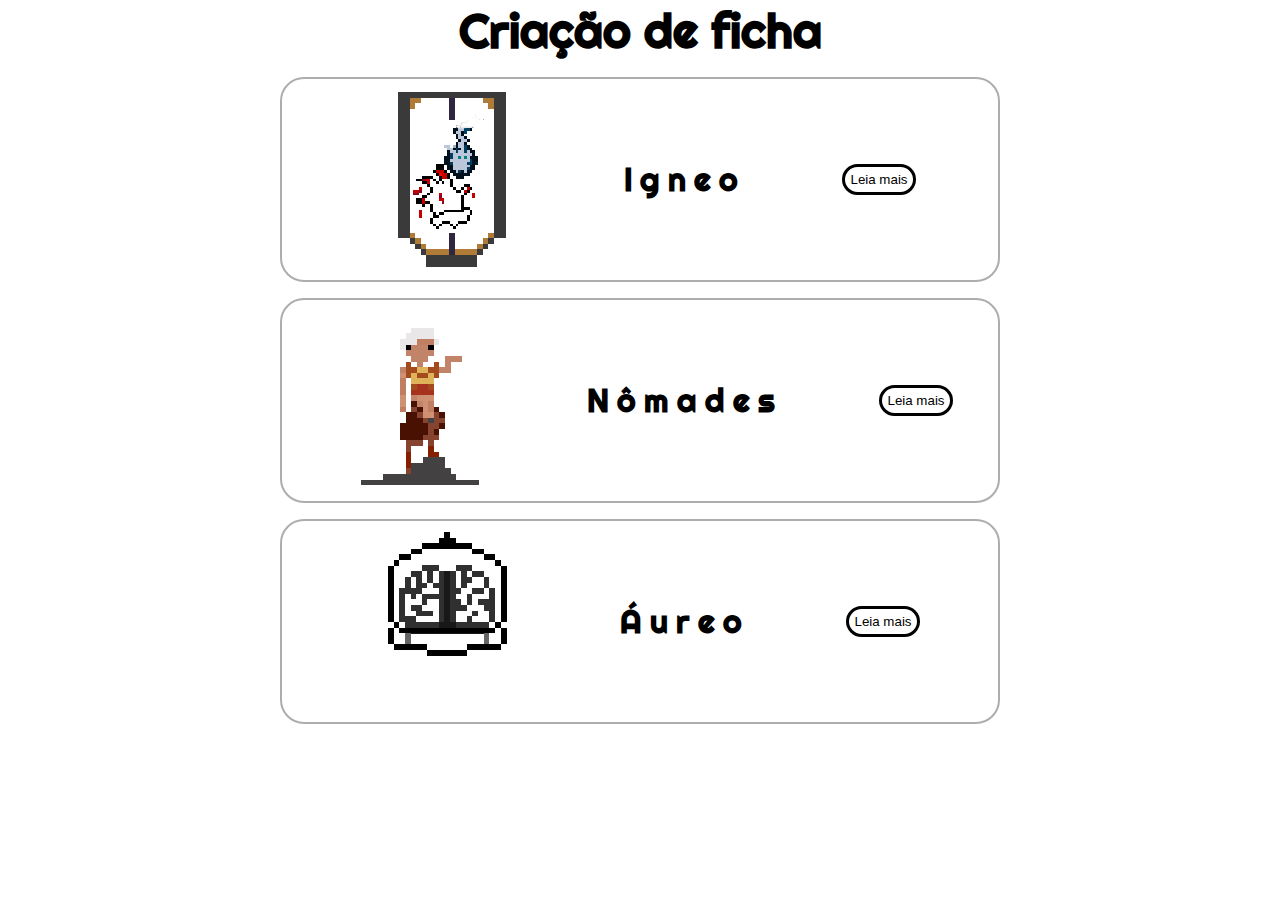
<file: ficha.html>
<!DOCTYPE html>
<html lang="pt-br">
<head>
    <meta charset="UTF-8">
    <meta name="viewport" content="width=device-width, initial-scale=1.0">
    <title>Ficha</title>
    <link rel="stylesheet" href="style.css">
</head>
<body>
    <h1>Criação de ficha</h1>
    <section id="igneo" class="ficha">
        <div class="visible" id="card">
            <img src="img/IGNEO.png" alt="" class="bandeira">
            <h2>Igneo</h2>
            <button id="buttonigneo" class="show">Leia mais</button>
        </div>
        <div class="invisible" id="igvis">
            <h3>História da nação</h3>
            <p>
                Uma nação que prioriza o espiritual e segue uma religião politeísta. 
                Seus rituais são voltados a duas tribos, sendo elas, Sangue, 
                uma tribo que tende a seguir os deuses da guerra e amor, 
                seus corpos são suas ferramentas de ataque e defesa, 
                sendo considerados narcisistas. A tribo seguinte é a da Alma, 
                seguem aos deuses da mente e morte, rituais com os mortos são sua ferramenta de ataque. 
                Igneo tem péssima relação com toda as outras nações, 
                principalmente com Áureo que continuamente sofre atentados da tribo do sangue.
            </p>
            <h3>Convicção da nação</h3>
            <p>
                Não acreditam em uma cura por acharem que os deuses estão matando os impuros e querem conhecer Morke para levar seus sarcedotes e os puros (aqueles não afetados pela doença) e recomeçarem sua nação. 
                Escravizar todos os curandeiros está em uma de suas metas, 
                porém não conseguem chegar até a ilha sem a ajuda tecnológica da nação Áureo.
            </p>
            <a class="openform tribo" id="sangue">Sangue</a>
            <a class="openform tribo" id="alma">Alma</a>
        </div>
    </section>
    <section id="nomade" class="ficha">
        <div class="visible">
            <img src="img/Bandeira nomades.png" alt="">
            <h2>Nômades</h2>
            <button class="show" id="buttonnomade">Leia mais</button>
        </div>
        <div class="invisible" id="novis">
            <h3>História da nação</h3>
            <p>Não é uma nação, mas um estilo de vida adotado por aqueles que não 
                concordam com o que é estabelecido pelas nações (Igneo e Áureo) e 
                decidem viver de sua própria forma ou pessoas que foram expulsas 
                ou estão sendo procuradas por serem criminosos. 
                Tendem a não ter relações com Igneo, 
                porém são eventualmente contratados pela nação de Áureo 
                (até mesmo criminoso) para fazerem serviços perigosos como: 
                exploração de um local, atentados, experimentos.
            </p>
            <h3>Contrato</h3>
            <p>Foram contratados pelas nações para servirem dando a vida para 
                quem decidiu seguir rumo a Morke e 
                pagos ao final da missão e perdoados de qualquer delito 
            </p>
            <a class="openform tribo" id="explo">Exploradores</a>
            <a class="openform tribo" id="ban">Banidos</a>
        </div>
    </section>
    <section id="aureo" class="ficha">
        <div class="visible">
            <img src="img/Bandeira aureo.png" alt="">
            <h2>Áureo</h2>
            <button class="show"  id="buttonaureo">Leia mais</button>
        </div>
        <div class="invisible" id="auvis">
            <h3>História da nação</h3>
            <p>
                Nação dedicada a criação tecnológica e arte, que tem como princípio
                os estudos de artes rúnicas e desenvolvimento de automotas. Não são focados 
                em poder de fogo, sendo assim uma nação ruim em combate. Tem uma péssima
                relação com a tribo de sangue e para ações mais perigosas eles contratam 
                pessoas nômades. 
            </p>
            <h3>Convicção da nação</h3>
            <p>
                Esta nação quer parar a propagação da doença e descobrir/coletar 
                recursos naturais de Morke para realizar uma vacina e para reparar parte do dano
                que os experimentos da nação fez a sua fauna e flora.
            </p>
            <a class="openform tribo" id="arte">Arte</a>
            <a class="openform tribo" id="auto">Automotas</a>
        </div>
    </section>

<section id="pericia">
    <h3>CLIQUE NO QUADRADO NO FINAL TMJ</h3>
    <!--Caracteristicas-->
    <div id="caracteristicas">
        <label for="nome">Digite o nome do seu personagem</label>
        <input type="text" name="nome" id="nome">
        <label for="idade">Digite a idade do seu personagem</label>
        <input type="text" name="idade" id="idade">
    </div>
    <!--Atributos-->
    <label for="vida" id="label-vida">Vida</label>
    <input type="number" name="vida" id="vida" min="0" max="20">
    <label for="defesa">Defesa</label>
    <input type="number" name="defesa" id="defesa" min="0" max="10">
    <label for="força">Força</label>
    <input type="number" name="força" id="força" min="0" max="10">

    <div id="container">
        <!--Pericias-->
        <input type="radio" name="pericia" id="arremesso" class="ponto" value="arremesso">Arremesso
        <input type="radio" name="pericia" id="corpo-corpo" class="nacao" value="0">Corpo - Corpo
        <input type="radio" name="pericia" id="armas"class="nacao" value="1">Armas
        <input type="radio" name="pericia" id="fortitude" class="ponto" value="fortitude">Fortitude
        <input type="radio" name="pericia" id="arteoficio" class="nacao" value="2">Arte e ofícios
        <input type="radio" name="pericia" id="encontrar" class="ponto" value="encontrar">Encontrar
        <input type="radio" name="pericia" id="navegação" class="ponto" value="navegacao">Navegação
        <input type="radio" name="pericia" id="antropologia" class="nacao" value="3">Antropologia
        <input type="radio" name="pericia" id="medicina" class="nacao" value="4">Medicina
        <input type="radio" name="pericia" id="esquiva" class="ponto" value="esquiva">Esquiva
        <input type="radio" name="pericia" id="furtividade" class="ponto" value="furtividade">Furtividade
        <input type="radio" name="pericia" id="escalar" class="ponto" value="escalar">Escalar
        <input type="radio" name="pericia" id="corrida" class="ponto" value="corrida">Corrida
        <input type="radio" name="pericia" id="controle de respiração" class="ponto" value="controle">Controle de respiração
        <input type="radio" name="pericia" id="ritual"class="nacao" value="5">Ritual
        <input type="radio" name="pericia" id="inspiração" class="ponto" value="inspiracao">Inspiração
        <input type="radio" name="pericia" id="lábia" class="ponto" value="labia">Lábia
        <input type="radio" name="pericia" id="intimidação" class="ponto" value="intimidação">Intimidação
        <input type="radio" name="pericia" id="charme" class="ponto" value="charme">Charme
        <button id="gerador">Rolar o dado</button> 
    </div>
    </section>
    <section>
        <p id="info-nome" class="posficha"></p>
        <p id="info-idade" class="posficha"></p>
        <p id="info-nacao" class="posficha"></p>
        <p id="info-tribo" class="posficha"></p>
        <p id="info-vida" class="posficha"></p>
        <p id="info-defesa" class="posficha"></p>
        <p id="info-forca" class="posficha"></p>

        <p id="info-carga" class="posficha"></p>
    </section>
    
    <script src="ficha.js"></script>

</body>
</html>
</file>
<file: style.css>
@import url("https://fonts.googleapis.com/css2?family=Righteous&display=swap");
@import url("https://fonts.googleapis.com/css2?family=Playfair+Display:wght@400;700&display=swap");
@import url("https://fonts.googleapis.com/css2?family=Righteous&display=swap");
@import url("https://fonts.googleapis.com/css2?family=Playfair+Display:wght@400;700&display=swap");
#home {
  min-height: calc((0.05vw + 0.1vh) * 25);
  box-shadow: 0 0 0 black, 0 0 6em #633508 inset;
  background: #fffef0;
  margin: 0;
  padding: 2em;
}

h1 {
  display: grid;
  place-items: center;
  font-size: 3rem;
  font-family: "Righteous", cursive;
}

.regras {
  margin: 1rem;
}
.regras a {
  color: white;
  text-decoration: none;
  background-color: #996d0f;
  margin-right: 5px;
}
.regras h2 {
  font-size: 2em;
  font-family: "Righteous", cursive;
  place-items: left;
  border-bottom: 1px solid #b9732c;
}
.regras h2 a {
  color: white;
  text-decoration: none;
  background-color: #b9732c;
  margin-right: 5px;
}
.regras h3 {
  font-size: 1.6em;
  color: white;
  width: 15rem;
  background-color: #5b90b3;
  border-radius: 5px;
  margin-top: 10px;
}
.regras p {
  margin: 0.5rem;
  font-size: 1.3em;
  font-family: "Playfair Display", serif;
}
.regras li {
  margin-top: 0.5rem;
  font-size: 1.3em;
  font-family: "Playfair Display", serif;
}
.regras table, .regras th, .regras td {
  padding: 0.2rem;
  margin-top: 15px;
  font-size: 1rem;
  border: 1px solid;
}
.regras th:nth-child(1) {
  color: white;
  background-color: blue;
}
.regras th:nth-child(2) {
  color: white;
  background-color: rgb(162, 0, 255);
}
.regras th:nth-child(3) {
  color: white;
  background-color: rgb(255, 174, 0);
}
.regras th:nth-child(4) {
  color: white;
  background-color: rgb(255, 0, 0);
}
.regras th:nth-child(5) {
  animation: prism 2s infinite alternate;
}
.regras img {
  display: grid;
  place-items: center;
  margin: 1rem auto;
  background-color: white;
  max-width: 50%;
  height: auto;
  border: 5px solid black;
  border-radius: 15px;
}

@keyframes prism {
  0% {
    background-color: red;
  }
  25% {
    background-color: yellow;
  }
  50% {
    background-color: blue;
  }
  75% {
    background-color: green;
  }
  100% {
    background-color: red;
  }
}
#go {
  display: grid;
  place-items: center;
  margin: 1rem auto;
  background-color: transparent;
  font-size: 1.5rem;
  border: none;
  padding: 15px;
  min-height: 2rem;
  min-width: 10rem;
  border-radius: 10px;
  border: 2px #0a0a23 solid;
}

#go:hover {
  background-color: #2f2f74;
  color: white;
}

.visible {
  display: flex;
  justify-content: center;
  align-items: center;
  width: 45rem;
  border: 2px solid rgb(173, 173, 173);
  margin: 1rem auto;
  border-radius: 1.5rem;
}
.visible h2 {
  font-family: "Righteous", cursive;
  font-size: 2rem;
  letter-spacing: 0.5rem;
  text-align: center;
  margin: 5rem;
}
.visible button {
  border: 3px solid black;
  border-radius: 20px;
  cursor: pointer;
  background: transparent;
  padding: 5px;
  margin-left: 1rem;
}

.invisible {
  display: none;
}
.invisible h3 {
  display: flex;
  justify-content: center;
  font-family: "Righteous", cursive;
  font-size: 1.5rem;
}
.invisible p {
  display: flex;
  justify-content: center;
  margin: 1rem;
  font-size: 1.3rem;
  font-family: "Playfair Display", serif;
}

.openform {
  display: grid;
  place-items: center;
  font-size: 1.5rem;
  margin: 1rem 10rem 1rem 10rem;
  text-decoration: none;
  color: black;
  border-radius: 10px;
  cursor: pointer;
  font-family: "Righteous", cursive;
}

.openform:hover {
  background: rgb(102, 105, 158);
  color: #fff;
  box-shadow: 0 0 11px rgba(12, 11, 11, 0.418);
}

#submit {
  display: grid;
  width: 5rem;
  height: 5rem;
  place-items: center;
  margin: 1rem auto;
  color: black;
  border-radius: 10px;
  cursor: pointer;
}

#submit:hover {
  background: rgb(102, 105, 158);
  box-shadow: 0 0 11px rgba(12, 11, 11, 0.418);
}

#pericia {
  display: none;
  margin-left: 1rem;
}
#pericia label {
  font-family: "Righteous", cursive;
  font-size: 1rem;
  color: #383838;
}
#pericia input[type=text] {
  font-family: "Playfair Display", serif;
  width: 100%;
  border: 0;
  border-bottom: 2px solid #9b9b9b;
  font-size: 1.3rem;
  padding: 2px 0;
}
#pericia input[type=text]:focus {
  border-bottom: 2px solid #383838;
}
#pericia input[type=number] {
  margin-left: 1rem;
  margin-top: 1rem;
  width: 50px;
  height: 40px;
  line-height: 1.65;
  padding-left: 10px;
  border: 1px solid #eee;
}
#pericia input[type=number]:focus {
  border: 2px solid black;
}
#pericia button {
  border: none;
  padding: 10px;
  font-weight: 900;
  background-color: #fab700;
  border-radius: 5px;
  cursor: pointer;
}
#pericia button:hover {
  border: 3px solid black;
}
#pericia #container {
  display: grid;
  grid-template-columns: repeat(1, 1fr);
  grid-gap: 10px;
  place-items: center;
}
#pericia input[type=radio] {
  padding: 5px;
  transform: scale(1.3);
}

.posficha {
  display: grid;
  place-items: center;
  font-size: 1.5rem;
  font-family: "Playfair Display", serif;
  font-weight: 900;
}

* {
  margin: 0;
  padding: 0;
  box-sizing: border-box;
  list-style-type: none;
}

/*# sourceMappingURL=style.css.map */
</file>
